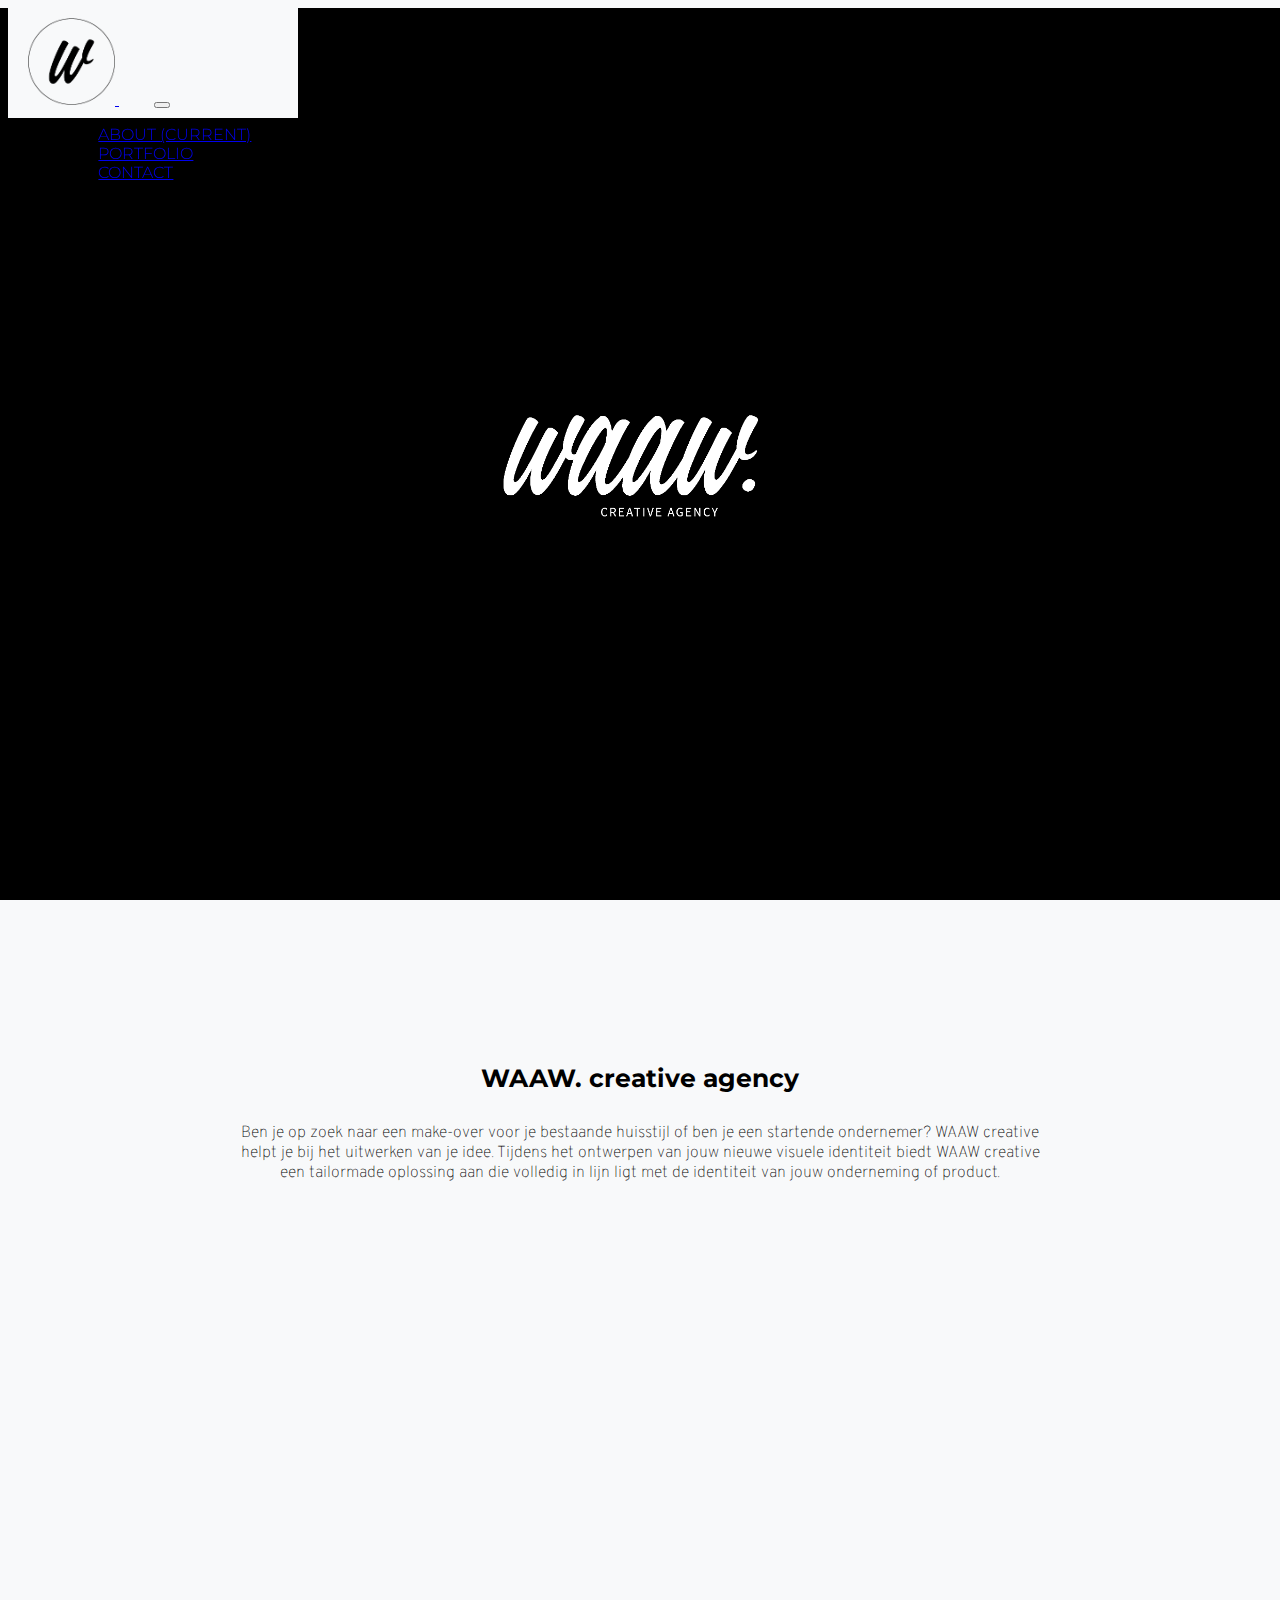
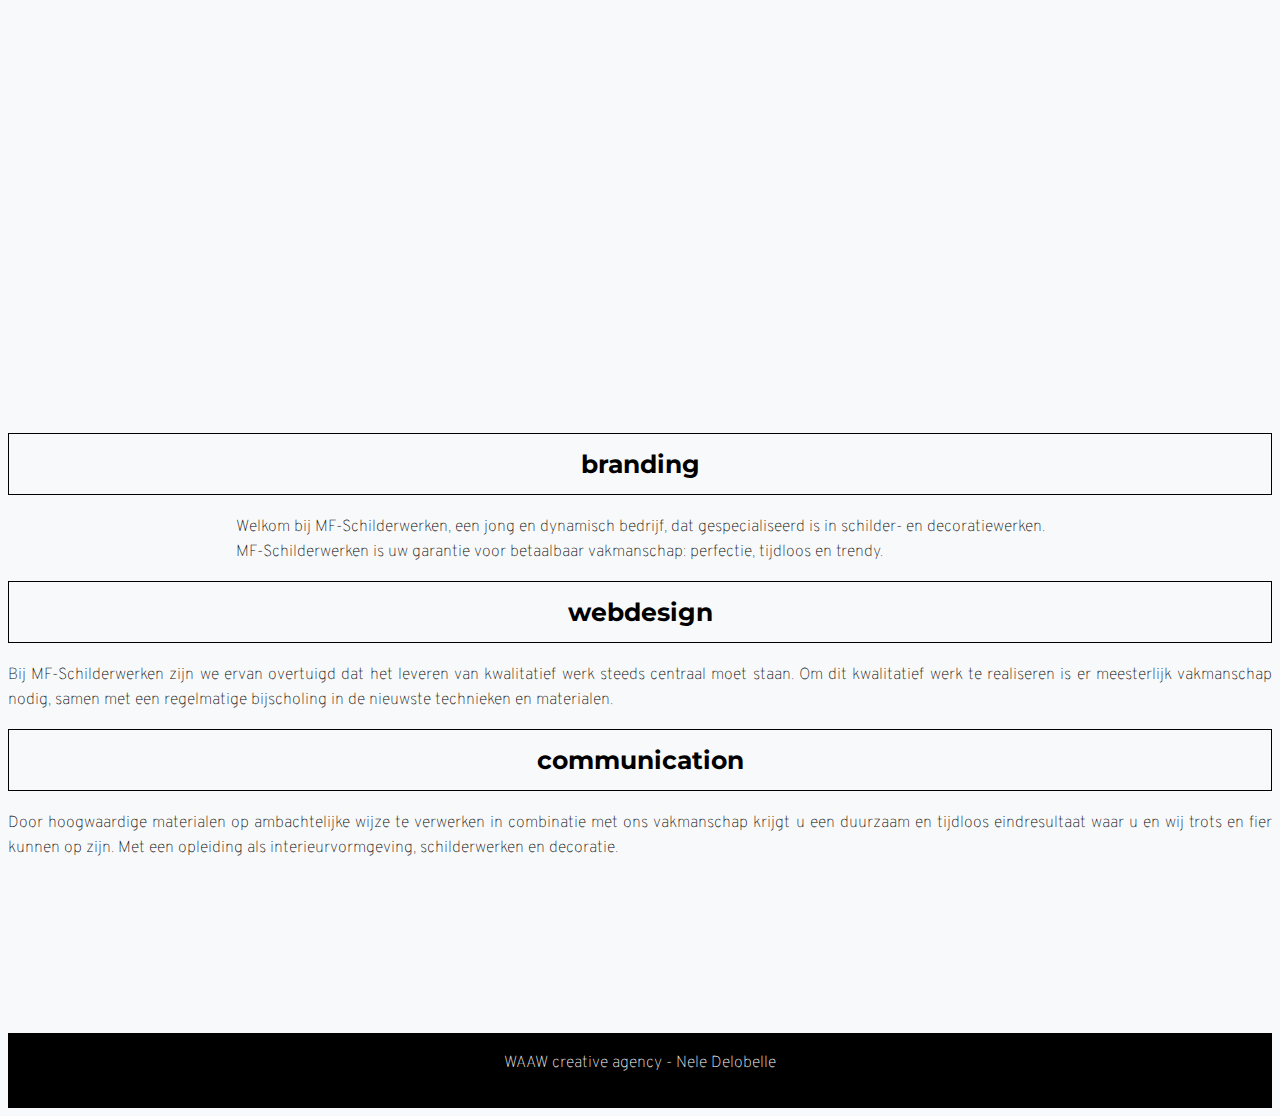
<file: index.html>
<!doctype html>
<html lang="en">

<head>
    <!-- Required meta tags -->
    <meta charset="utf-8">
    <meta name="viewport" content="width=device-width, initial-scale=1, shrink-to-fit=no">

    <!-- Bootstrap CSS -->
    <link rel="stylesheet" href="https://stackpath.bootstrapcdn.com/bootstrap/4.1.3/css/bootstrap.min.css"
        integrity="sha384-MCw98/SFnGE8fJT3GXwEOngsV7Zt27NXFoaoApmYm81iuXoPkFOJwJ8ERdknLPMO" crossorigin="anonymous">

    <!-- Customized CSS -->
    <link rel="stylesheet" href="style.css">
    <title>WAAW creative agency</title>

    <!-- Font Awesome-->
    <link rel="stylesheet" href="https://use.fontawesome.com/releases/v5.7.2/css/all.css"
        integrity="sha384-fnmOCqbTlWIlj8LyTjo7mOUStjsKC4pOpQbqyi7RrhN7udi9RwhKkMHpvLbHG9Sr" crossorigin="anonymous">


</head>

<body>

    <!--NAVIGATION-->

    <div class="container-fluid navigation sticky-top ">
        <div class="row">
            <div class="col-md-12 col-sm-12">
                <nav class="navbar navbar-expand-lg navbar-light bg-light bg-waaw">
                    <a class="navbar-brand logo" href="index.html">
                        <img src="images/Waaw logo.png" alt="logo">
                    </a>
                    <button class="navbar-toggler" type="button" data-toggle="collapse" data-target="#navbarNav"
                        aria-controls="navbarNav" aria-expanded="false" aria-label="Toggle navigation">
                        <span class="navbar-toggler-icon"></span>
                    </button>
                    <div class="collapse navbar-collapse" id="navbarNav">
                        <ul class="navbar-nav navigation">
                            <li class="nav-item active">
                                <a class="nav-link actief" href="index.html">About
                                    <span class="sr-only">(current)</span>
                                </a>
                            </li>
                            <li class="nav-item">
                                <a class="nav-link" href="projecten.html">Portfolio</a>
                            </li>
                            <li class="nav-item">
                                <a class="nav-link" href="contact.html">Contact</a>
                            </li>
                        </ul>
                    </div>
                </nav>
            </div>
        </div>
    </div>

    <!--END NAVIGATION-->

    <!-- PARALLAX-->

    <div class="container-fluid">
        <div class="row">
            <div class="col-md-12 col-sm-12">
                <!-- First Parallax Section -->
                <div class="jumbotron paral paralsec">
                </div>
            </div>
        </div>

        <!-- TEXT -->
        <div class="row partext">
            <div class="col-md-12 col-sm-12 ">
                <h1 class="display-3">WAAW. creative agency </h1>
                <p class="lead">Ben je op zoek naar een make-over voor je bestaande huisstijl of ben je een startende
                    ondernemer? WAAW creative helpt je bij het uitwerken van je idee. Tijdens het ontwerpen van jouw
                    nieuwe visuele identiteit biedt WAAW creative een tailormade oplossing aan die volledig in lijn ligt
                    met de identiteit van jouw onderneming of product.</p>
            </div>

            <div class="col-md-4 col-sm-4  col-xs-4 instagram">
                <i class="fab fa-instagram"></i>
            </div>
            <div class="col-md-4 col-sm-4 col-xs-4">
                <i class="fab fa-facebook-f"></i>
            </div>




        </div>
        <!-- Second Parallax Section -->
        <div class="col-md-12 col-sm-12">

            <div class="jumbotron paral paralsec2">


            </div>
        </div>
        <!-- Third Parallax Section -->
        <div class="container wat">
            <div class="jumbotron paral paralsec1">
                <div class="row">
                    <div class="col-md-4 col-sm-12">

                        <h2 class="titel">branding </h2>
                        <p class="lead">Welkom bij MF-Schilderwerken, een jong en dynamisch bedrijf, dat gespecialiseerd
                            is in schilder-
                            en decoratiewerken.
                            <br>MF-Schilderwerken is uw garantie voor betaalbaar vakmanschap: perfectie, tijdloos en
                            trendy.</p>
                    </div>
                    <div class="col-md-4 col-sm-12">
                        <h2 class="titel">webdesign </h2>
                        <p class="lead">Bij MF-Schilderwerken zijn we ervan overtuigd dat het leveren van kwalitatief
                            werk steeds centraal
                            moet staan. Om dit kwalitatief werk te realiseren is er meesterlijk vakmanschap nodig, samen
                            met een regelmatige bijscholing in de nieuwste technieken en materialen.</p>
                    </div>
                    <div class="col-md-4 col-sm-12">
                        <h2 class="titel">communication </h2>
                        <p class="lead">Door hoogwaardige materialen op ambachtelijke wijze te verwerken in combinatie
                            met ons vakmanschap
                            krijgt u een duurzaam en tijdloos eindresultaat waar u en wij trots en fier kunnen op zijn.
                            Met
                            een opleiding als interieurvormgeving, schilderwerken en decoratie.</p>
                    </div>
                </div>
            </div>
        </div>

    </div>
    </div>
    </div>
    </div>


    <div class="container-fluid p-0">
        <div class="row">
            <div class="col-md-12 col-sm-12">
                <div id="footer">
                    <div class="container">
                        <p class="footer-block">WAAW creative agency - Nele Delobelle</p>
                    </div>
                </div>
            </div>
        </div>
    </div>


    <!-- Optional JavaScript -->
    <!-- jQuery first, then Popper.js, then Bootstrap JS -->
    <script src="https://code.jquery.com/jquery-3.3.1.slim.min.js"
        integrity="sha384-q8i/X+965DzO0rT7abK41JStQIAqVgRVzpbzo5smXKp4YfRvH+8abtTE1Pi6jizo"
        crossorigin="anonymous"></script>
    <script src="https://cdnjs.cloudflare.com/ajax/libs/popper.js/1.14.3/umd/popper.min.js"
        integrity="sha384-ZMP7rVo3mIykV+2+9J3UJ46jBk0WLaUAdn689aCwoqbBJiSnjAK/l8WvCWPIPm49"
        crossorigin="anonymous"></script>
    <script src="https://stackpath.bootstrapcdn.com/bootstrap/4.1.3/js/bootstrap.min.js"
        integrity="sha384-ChfqqxuZUCnJSK3+MXmPNIyE6ZbWh2IMqE241rYiqJxyMiZ6OW/JmZQ5stwEULTy"
        crossorigin="anonymous"></script>
</body>

</html>
</file>
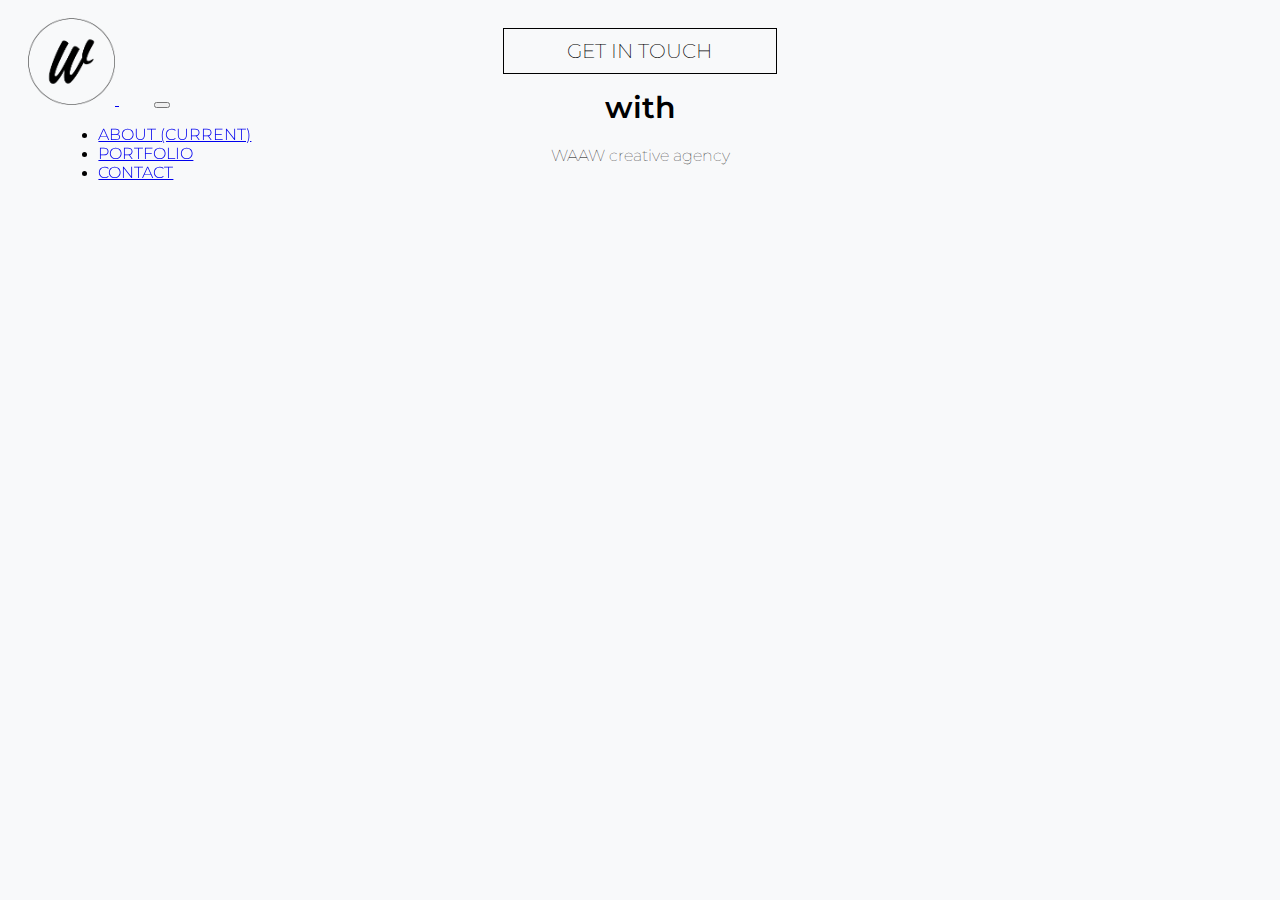
<file: contact.html>
<!doctype html>
<html lang="en">

<head>
    <!-- Required meta tags -->
    <meta charset="utf-8">
    <meta name="viewport" content="width=device-width, initial-scale=1, shrink-to-fit=no">

    <!-- Bootstrap CSS -->
    <link rel="stylesheet" href="https://stackpath.bootstrapcdn.com/bootstrap/4.1.3/css/bootstrap.min.css" integrity="sha384-MCw98/SFnGE8fJT3GXwEOngsV7Zt27NXFoaoApmYm81iuXoPkFOJwJ8ERdknLPMO"
        crossorigin="anonymous">

    <!-- Customized CSS -->
    <link rel="stylesheet" href="style.css">
    <title>WAAW creative agency</title>


    <!-- ANIMATE -->
    <link rel="stylesheet" href="animate.min.css">

    <!-- Font Awesome-->
    <link rel="stylesheet" href="https://use.fontawesome.com/releases/v5.7.2/css/all.css" integrity="sha384-fnmOCqbTlWIlj8LyTjo7mOUStjsKC4pOpQbqyi7RrhN7udi9RwhKkMHpvLbHG9Sr"
        crossorigin="anonymous">


</head>

<body>

    <!--NAVIGATION-->

    <div class="container-fluid navigation sticky-top ">
        <div class="row">
            <div class="col-md-12 col-sm-12">
                <nav class="navbar navbar-expand-lg navbar-light bg-light bg-waaw">
                    <a class="navbar-brand logo" href="index.html">
                        <img src="images/Waaw logo.png" alt="logo">
                    </a>
                    <button class="navbar-toggler" type="button" data-toggle="collapse" data-target="#navbarNav" aria-controls="navbarNav" aria-expanded="false"
                        aria-label="Toggle navigation">
                        <span class="navbar-toggler-icon"></span>
                    </button>
                    <div class="collapse navbar-collapse" id="navbarNav">
                        <ul class="navbar-nav navigation">
                            <li class="nav-item">
                                <a class="nav-link actief" href="index.html">About
                                    <span class="sr-only">(current)</span>
                                </a>
                            </li>
                            <li class="nav-item">
                                <a class="nav-link" href="projecten.html">Portfolio</a>
                            </li>
                            <li class="nav-item active">
                                <a class="nav-link" href="contact.html">Contact</a>
                            </li>
                        </ul>
                    </div>
                </nav>
            </div>
        </div>
    </div>

    <div class="container getintouch">
        <div class="row">
            <div class="col-md-12 col-sm-12 contact">
                <div class="col-md-12 col-sm-12 contact">
                    <div class="animated bounceInUp">
                        <i class="fas fa-rocket"></i>
                    </div>
                </div>
            </div>
            <div class="col-md-12 col-sm-12 contact">
                <a href="mailto:hello@waawcreative.be">GET IN TOUCH</a>
            </div>
            <div class="col-md-12 col-sm-12 contact">
                <h1>with</h1>
            </div>
            <div class="col-md-12 col-sm-12 contact">
                <p>WAAW creative agency</p>
            </div>
        </div>
    </div>




    <!-- Optional JavaScript -->
    <!-- jQuery first, then Popper.js, then Bootstrap JS -->
    <script src="https://code.jquery.com/jquery-3.3.1.slim.min.js" integrity="sha384-q8i/X+965DzO0rT7abK41JStQIAqVgRVzpbzo5smXKp4YfRvH+8abtTE1Pi6jizo"
        crossorigin="anonymous"></script>
    <script src="https://cdnjs.cloudflare.com/ajax/libs/popper.js/1.14.3/umd/popper.min.js" integrity="sha384-ZMP7rVo3mIykV+2+9J3UJ46jBk0WLaUAdn689aCwoqbBJiSnjAK/l8WvCWPIPm49"
        crossorigin="anonymous"></script>
    <script src="https://stackpath.bootstrapcdn.com/bootstrap/4.1.3/js/bootstrap.min.js" integrity="sha384-ChfqqxuZUCnJSK3+MXmPNIyE6ZbWh2IMqE241rYiqJxyMiZ6OW/JmZQ5stwEULTy"
        crossorigin="anonymous"></script>
</body>

</html>
</file>
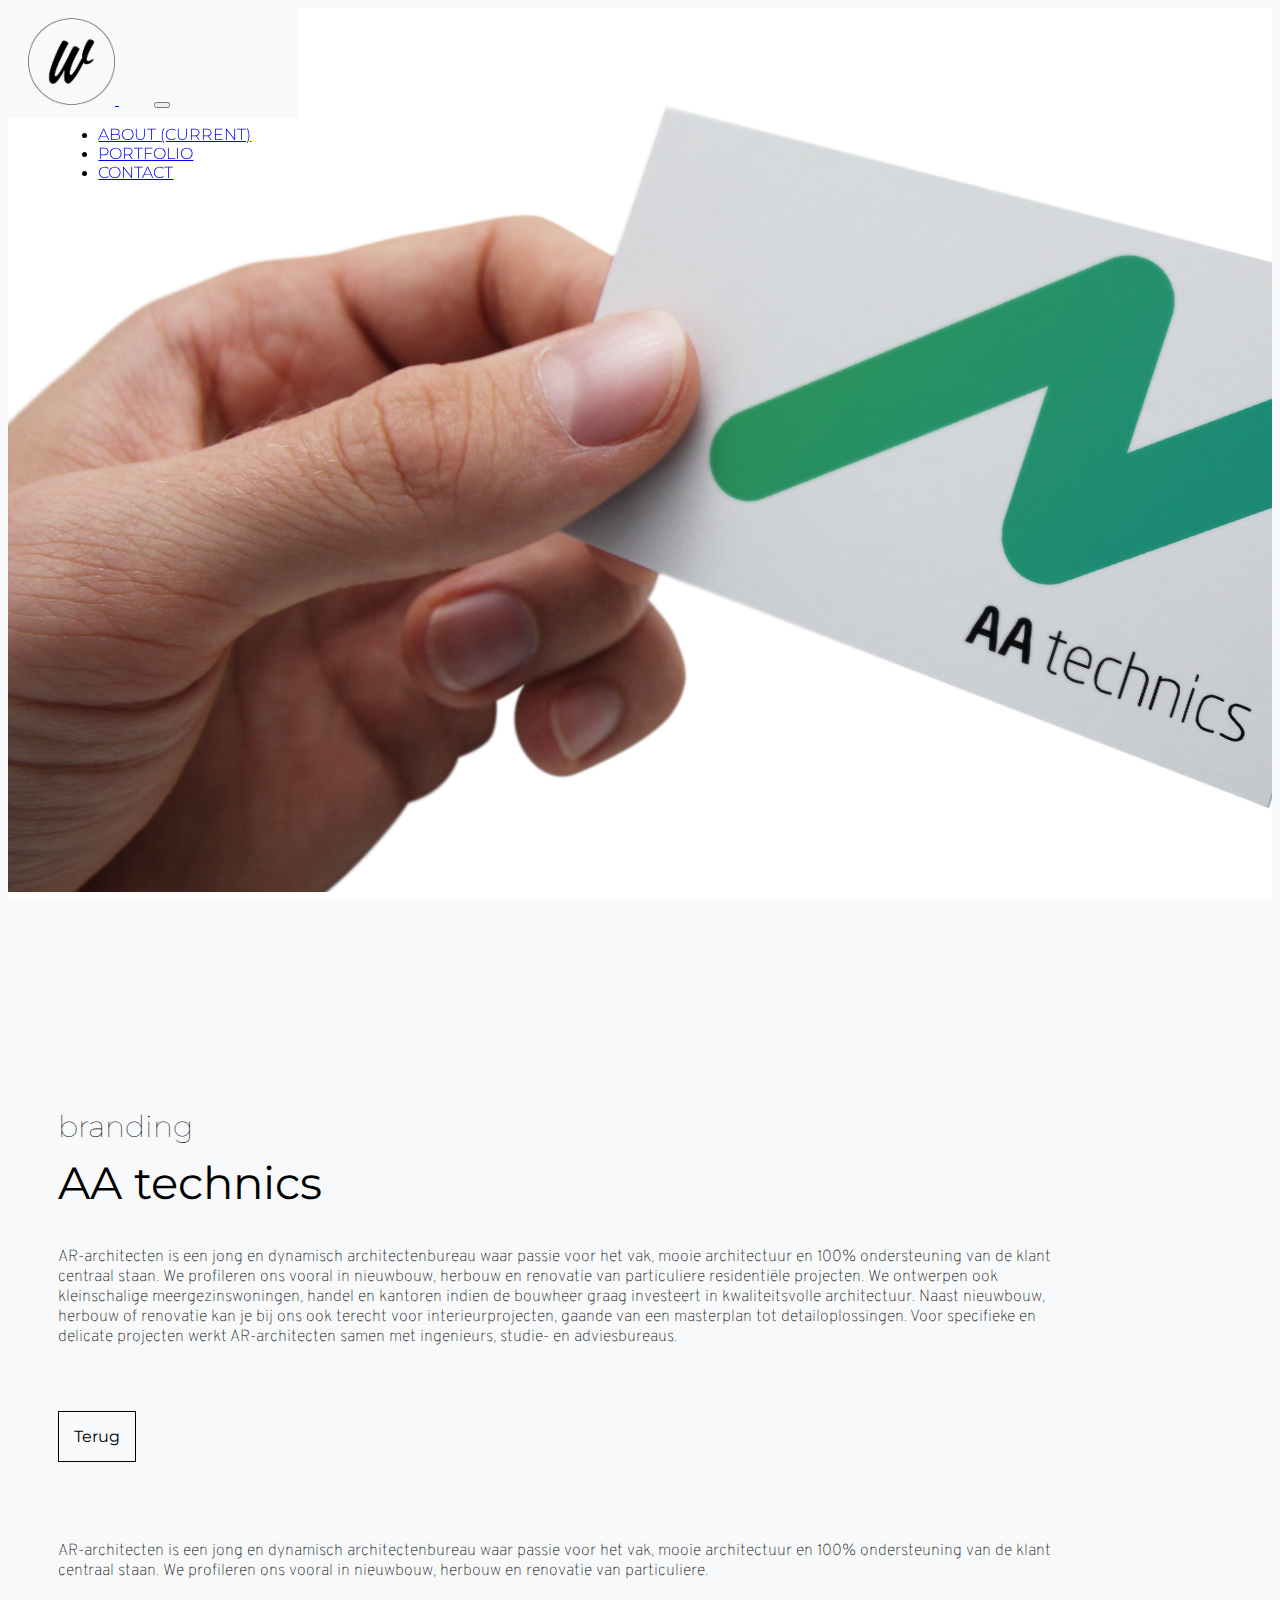
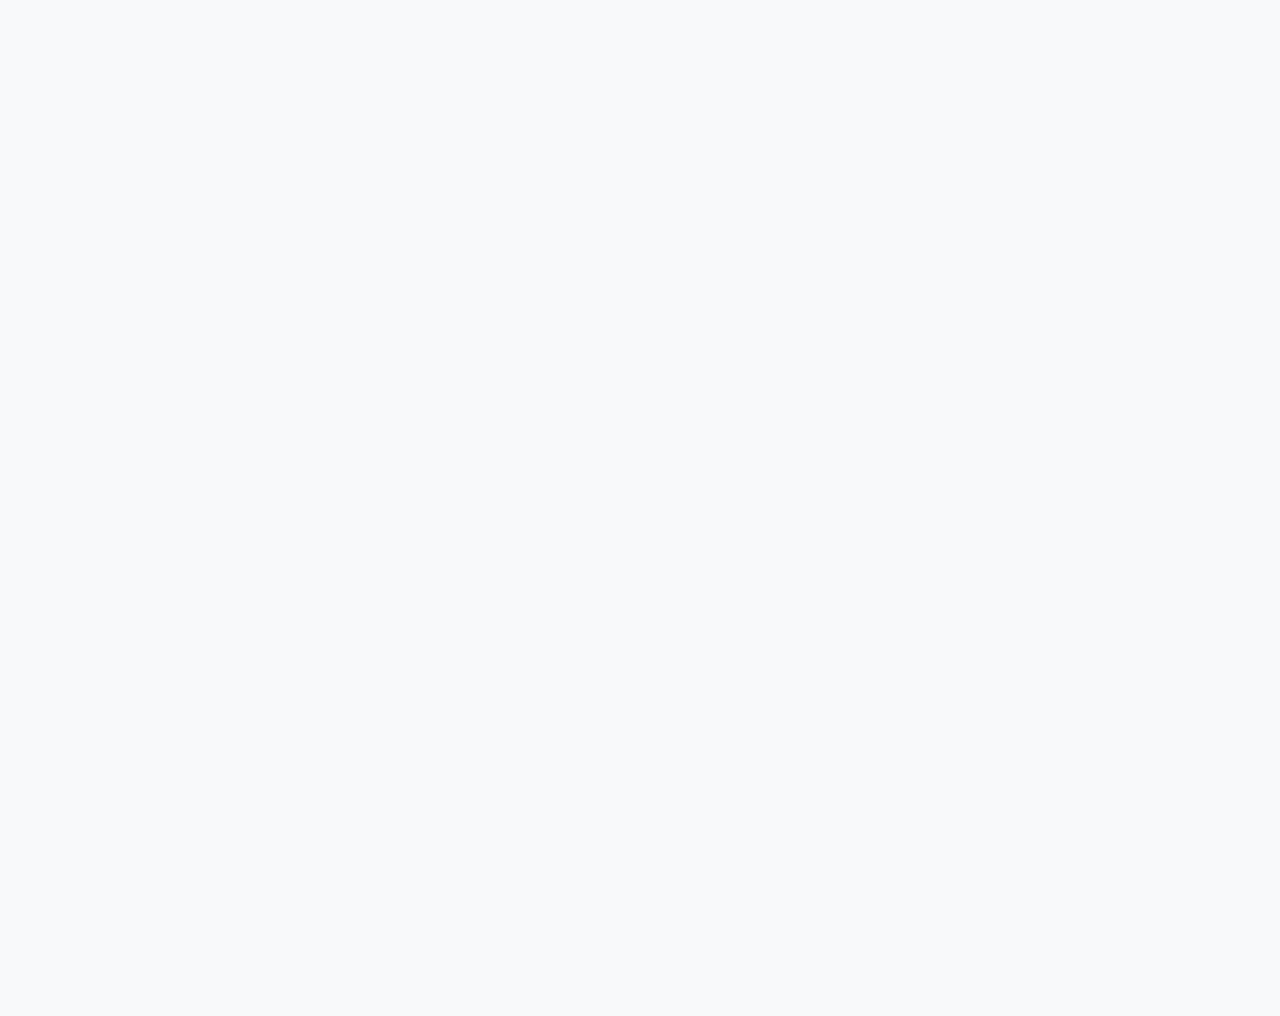
<file: werkdrie.html>
<!doctype html>
<html lang="en">

<head>
    <!-- Required meta tags -->
    <meta charset="utf-8">
    <meta name="viewport" content="width=device-width, initial-scale=1, shrink-to-fit=no">

    <!-- Bootstrap CSS -->
    <link rel="stylesheet" href="https://stackpath.bootstrapcdn.com/bootstrap/4.1.3/css/bootstrap.min.css" integrity="sha384-MCw98/SFnGE8fJT3GXwEOngsV7Zt27NXFoaoApmYm81iuXoPkFOJwJ8ERdknLPMO"
        crossorigin="anonymous">

    <!-- Customized CSS -->
    <link rel="stylesheet" href="style.css">
    <title>Hello, world!</title>

    <!-- Font Awesome-->
    <link rel="stylesheet" href="https://use.fontawesome.com/releases/v5.7.2/css/all.css" integrity="sha384-fnmOCqbTlWIlj8LyTjo7mOUStjsKC4pOpQbqyi7RrhN7udi9RwhKkMHpvLbHG9Sr"
        crossorigin="anonymous">


</head>

<body>

    <div class="container-fluid navigation sticky-top ">
        <div class="row">
            <div class="col-md-12 col-sm-12">
                <nav class="navbar navbar-expand-lg navbar-light bg-light bg-waaw">
                    <a class="navbar-brand logo" href="index.html">
                        <img src="images/Waaw logo.png" alt="logo">
                    </a>
                    <button class="navbar-toggler" type="button" data-toggle="collapse" data-target="#navbarNav" aria-controls="navbarNav" aria-expanded="false"
                        aria-label="Toggle navigation">
                        <span class="navbar-toggler-icon"></span>
                    </button>
                    <div class="collapse navbar-collapse" id="navbarNav">
                        <ul class="navbar-nav navigation">
                            <li class="nav-item">
                                <a class="nav-link actief" href="index.html">About
                                    <span class="sr-only">(current)</span>
                                </a>
                            </li>
                            <li class="nav-item active">
                                <a class="nav-link" href="projecten.html">Portfolio</a>
                            </li>
                            <li class="nav-item">
                                <a class="nav-link" href="#">Contact</a>
                            </li>
                        </ul>
                    </div>
                </nav>
            </div>
        </div>
    </div>

    <div class="jumbotron jumbotron-fluid banneraa">
        <div class="container">
        </div>
    </div>

    <div class="jumbotrontwee jumbotron-fluid">
        <div class="container-fluid textar">
            <div class="row">
                <div class="col-md-6 col-sm-12">
                    <h1>branding</h1>
                    <h2>AA technics</h2>
                    <p>AR-architecten is een jong en dynamisch architectenbureau waar passie voor het vak, mooie architectuur
                        en 100% ondersteuning van de klant centraal staan. We profileren ons vooral in nieuwbouw, herbouw
                        en renovatie van particuliere residentiële projecten. We ontwerpen ook kleinschalige meergezinswoningen,
                        handel en kantoren indien de bouwheer graag investeert in kwaliteitsvolle architectuur. Naast nieuwbouw,
                        herbouw of renovatie kan je bij ons ook terecht voor interieurprojecten, gaande van een masterplan
                        tot detailoplossingen. Voor specifieke en delicate projecten werkt AR-architecten samen met ingenieurs,
                        studie- en adviesbureaus.</p>
                    <a href="projecten.html" target="_blank"> Terug</a>
                </div>
                <div class=" col-md-6 col-sm-12 extratext ">

                    <p>AR-architecten is een jong en dynamisch architectenbureau waar passie voor het vak, mooie architectuur
                        en 100% ondersteuning van de klant centraal staan. We profileren ons vooral in nieuwbouw, herbouw
                        en renovatie van particuliere.
                    </p>
                </div>
            </div>
        </div>
    </div>

    <div class="jumbotron jumbotron-fluid fotoaa">
        <div class="container">
        </div>
    </div>


    <!-- Optional JavaScript -->
    <!-- jQuery first, then Popper.js, then Bootstrap JS -->
    <script src="https://code.jquery.com/jquery-3.3.1.slim.min.js " integrity="sha384-q8i/X+965DzO0rT7abK41JStQIAqVgRVzpbzo5smXKp4YfRvH+8abtTE1Pi6jizo "
        crossorigin="anonymous "></script>
    <script src="https://cdnjs.cloudflare.com/ajax/libs/popper.js/1.14.3/umd/popper.min.js " integrity="sha384-ZMP7rVo3mIykV+2+9J3UJ46jBk0WLaUAdn689aCwoqbBJiSnjAK/l8WvCWPIPm49 "
        crossorigin="anonymous "></script>
    <script src="https://stackpath.bootstrapcdn.com/bootstrap/4.1.3/js/bootstrap.min.js " integrity="sha384-ChfqqxuZUCnJSK3+MXmPNIyE6ZbWh2IMqE241rYiqJxyMiZ6OW/JmZQ5stwEULTy "
        crossorigin="anonymous "></script>
</body>

</html>
</file>
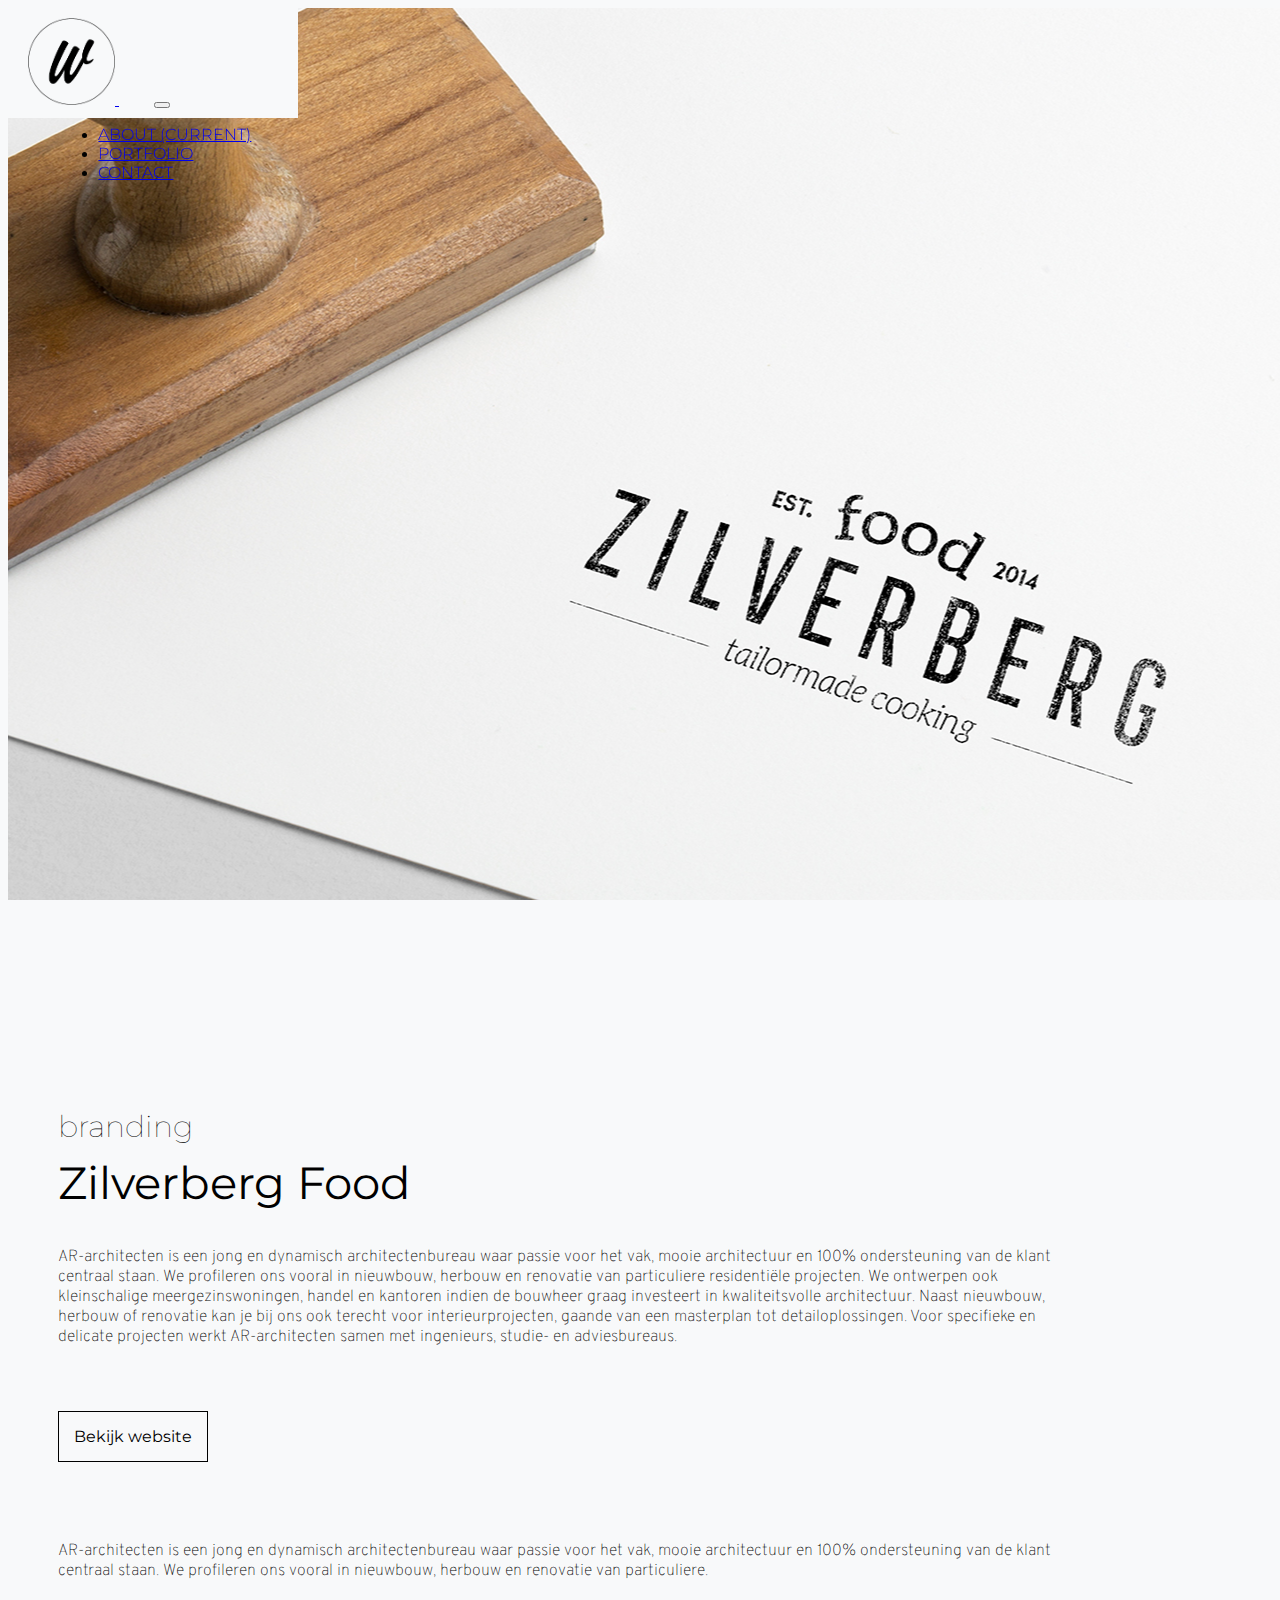
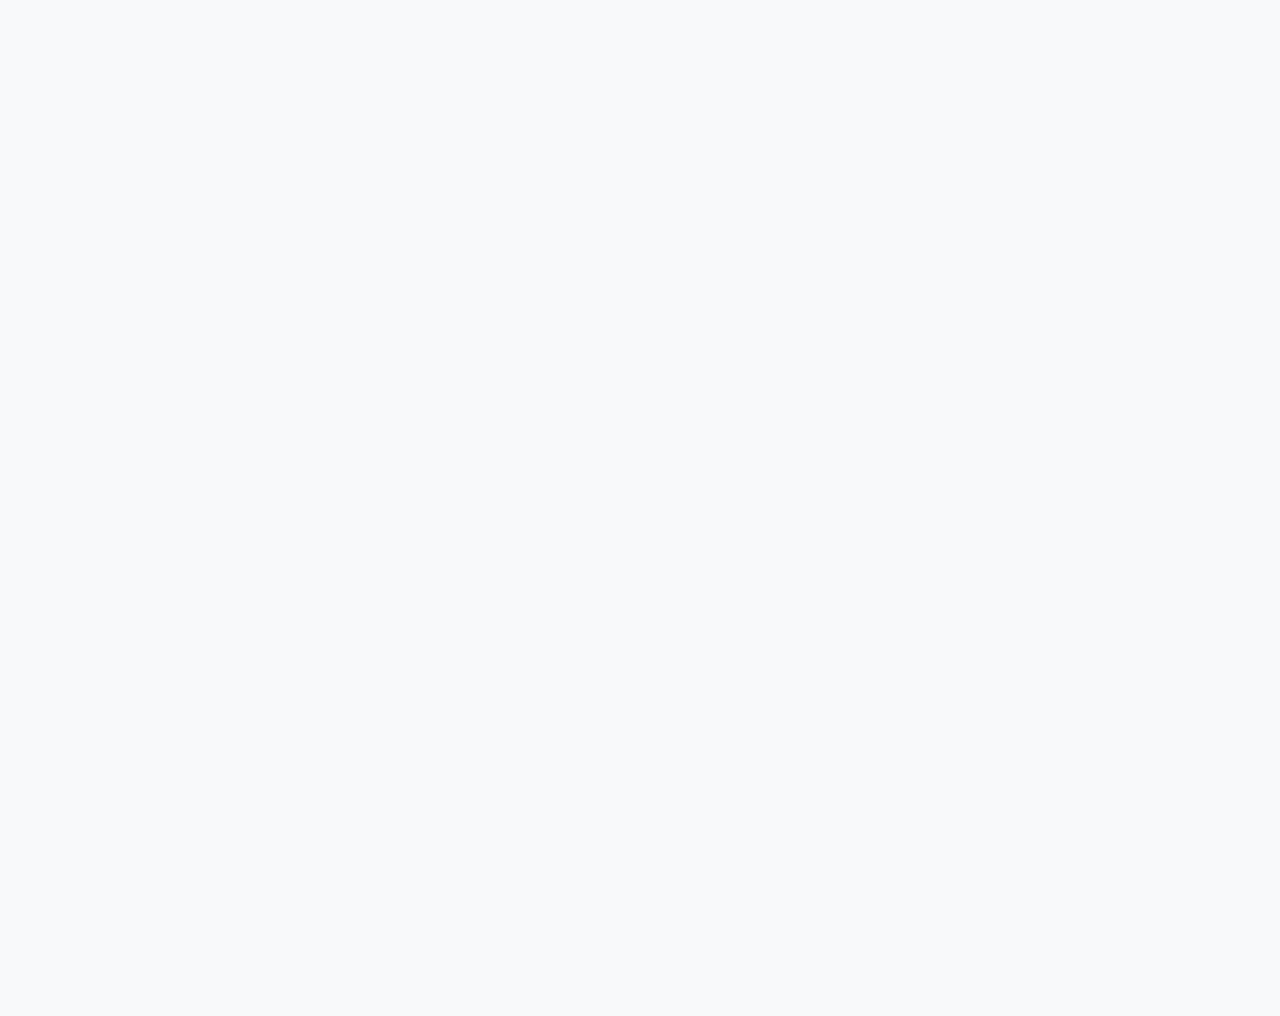
<file: werkeen.html>
<!doctype html>
<html lang="en">

<head>
    <!-- Required meta tags -->
    <meta charset="utf-8">
    <meta name="viewport" content="width=device-width, initial-scale=1, shrink-to-fit=no">

    <!-- Bootstrap CSS -->
    <link rel="stylesheet" href="https://stackpath.bootstrapcdn.com/bootstrap/4.1.3/css/bootstrap.min.css" integrity="sha384-MCw98/SFnGE8fJT3GXwEOngsV7Zt27NXFoaoApmYm81iuXoPkFOJwJ8ERdknLPMO"
        crossorigin="anonymous">

    <!-- Customized CSS -->
    <link rel="stylesheet" href="style.css">
    <title>Hello, world!</title>

    <!-- Font Awesome-->
    <link rel="stylesheet" href="https://use.fontawesome.com/releases/v5.7.2/css/all.css" integrity="sha384-fnmOCqbTlWIlj8LyTjo7mOUStjsKC4pOpQbqyi7RrhN7udi9RwhKkMHpvLbHG9Sr"
        crossorigin="anonymous">


</head>

<body>

    <div class="container-fluid navigation sticky-top ">
        <div class="row">
            <div class="col-md-12 col-sm-12">
                <nav class="navbar navbar-expand-lg navbar-light bg-light bg-waaw">
                    <a class="navbar-brand logo" href="index.html">
                        <img src="images/Waaw logo.png" alt="logo">
                    </a>
                    <button class="navbar-toggler" type="button" data-toggle="collapse" data-target="#navbarNav" aria-controls="navbarNav" aria-expanded="false"
                        aria-label="Toggle navigation">
                        <span class="navbar-toggler-icon"></span>
                    </button>
                    <div class="collapse navbar-collapse" id="navbarNav">
                        <ul class="navbar-nav navigation">
                            <li class="nav-item">
                                <a class="nav-link actief" href="index.html">About
                                    <span class="sr-only">(current)</span>
                                </a>
                            </li>
                            <li class="nav-item active">
                                <a class="nav-link" href="projecten.html">Portfolio</a>
                            </li>
                            <li class="nav-item">
                                <a class="nav-link" href="#">Contact</a>
                            </li>
                        </ul>
                    </div>
                </nav>
            </div>
        </div>
    </div>

    <div class="jumbotron jumbotron-fluid bannerzvb responsive">
        <div class="container">
        </div>
    </div>

    <div class="jumbotrontwee jumbotron-fluid">
        <div class="container-fluid textar">
            <div class="row">
                <div class="col-md-6 col-sm-12">
                    <h1>branding</h1>
                    <h2>Zilverberg Food</h2>
                    <p>AR-architecten is een jong en dynamisch architectenbureau waar passie voor het vak, mooie architectuur
                        en 100% ondersteuning van de klant centraal staan. We profileren ons vooral in nieuwbouw, herbouw
                        en renovatie van particuliere residentiële projecten. We ontwerpen ook kleinschalige meergezinswoningen,
                        handel en kantoren indien de bouwheer graag investeert in kwaliteitsvolle architectuur. Naast nieuwbouw,
                        herbouw of renovatie kan je bij ons ook terecht voor interieurprojecten, gaande van een masterplan
                        tot detailoplossingen. Voor specifieke en delicate projecten werkt AR-architecten samen met ingenieurs,
                        studie- en adviesbureaus.</p>
                    <a href="http://www.ar-architecten.be" target="_blank"> Bekijk website</a>
                </div>
                <div class=" col-md-6 col-sm-12 extratext ">

                    <p>AR-architecten is een jong en dynamisch architectenbureau waar passie voor het vak, mooie architectuur
                        en 100% ondersteuning van de klant centraal staan. We profileren ons vooral in nieuwbouw, herbouw
                        en renovatie van particuliere.
                    </p>
                </div>
            </div>
        </div>
    </div>

    <div class="jumbotron jumbotron-fluid fotozvb">
        <div class="container">
        </div>
    </div>


    <!-- Optional JavaScript -->
    <!-- jQuery first, then Popper.js, then Bootstrap JS -->
    <script src="https://code.jquery.com/jquery-3.3.1.slim.min.js " integrity="sha384-q8i/X+965DzO0rT7abK41JStQIAqVgRVzpbzo5smXKp4YfRvH+8abtTE1Pi6jizo "
        crossorigin="anonymous "></script>
    <script src="https://cdnjs.cloudflare.com/ajax/libs/popper.js/1.14.3/umd/popper.min.js " integrity="sha384-ZMP7rVo3mIykV+2+9J3UJ46jBk0WLaUAdn689aCwoqbBJiSnjAK/l8WvCWPIPm49 "
        crossorigin="anonymous "></script>
    <script src="https://stackpath.bootstrapcdn.com/bootstrap/4.1.3/js/bootstrap.min.js " integrity="sha384-ChfqqxuZUCnJSK3+MXmPNIyE6ZbWh2IMqE241rYiqJxyMiZ6OW/JmZQ5stwEULTy "
        crossorigin="anonymous "></script>
</body>

</html>
</file>
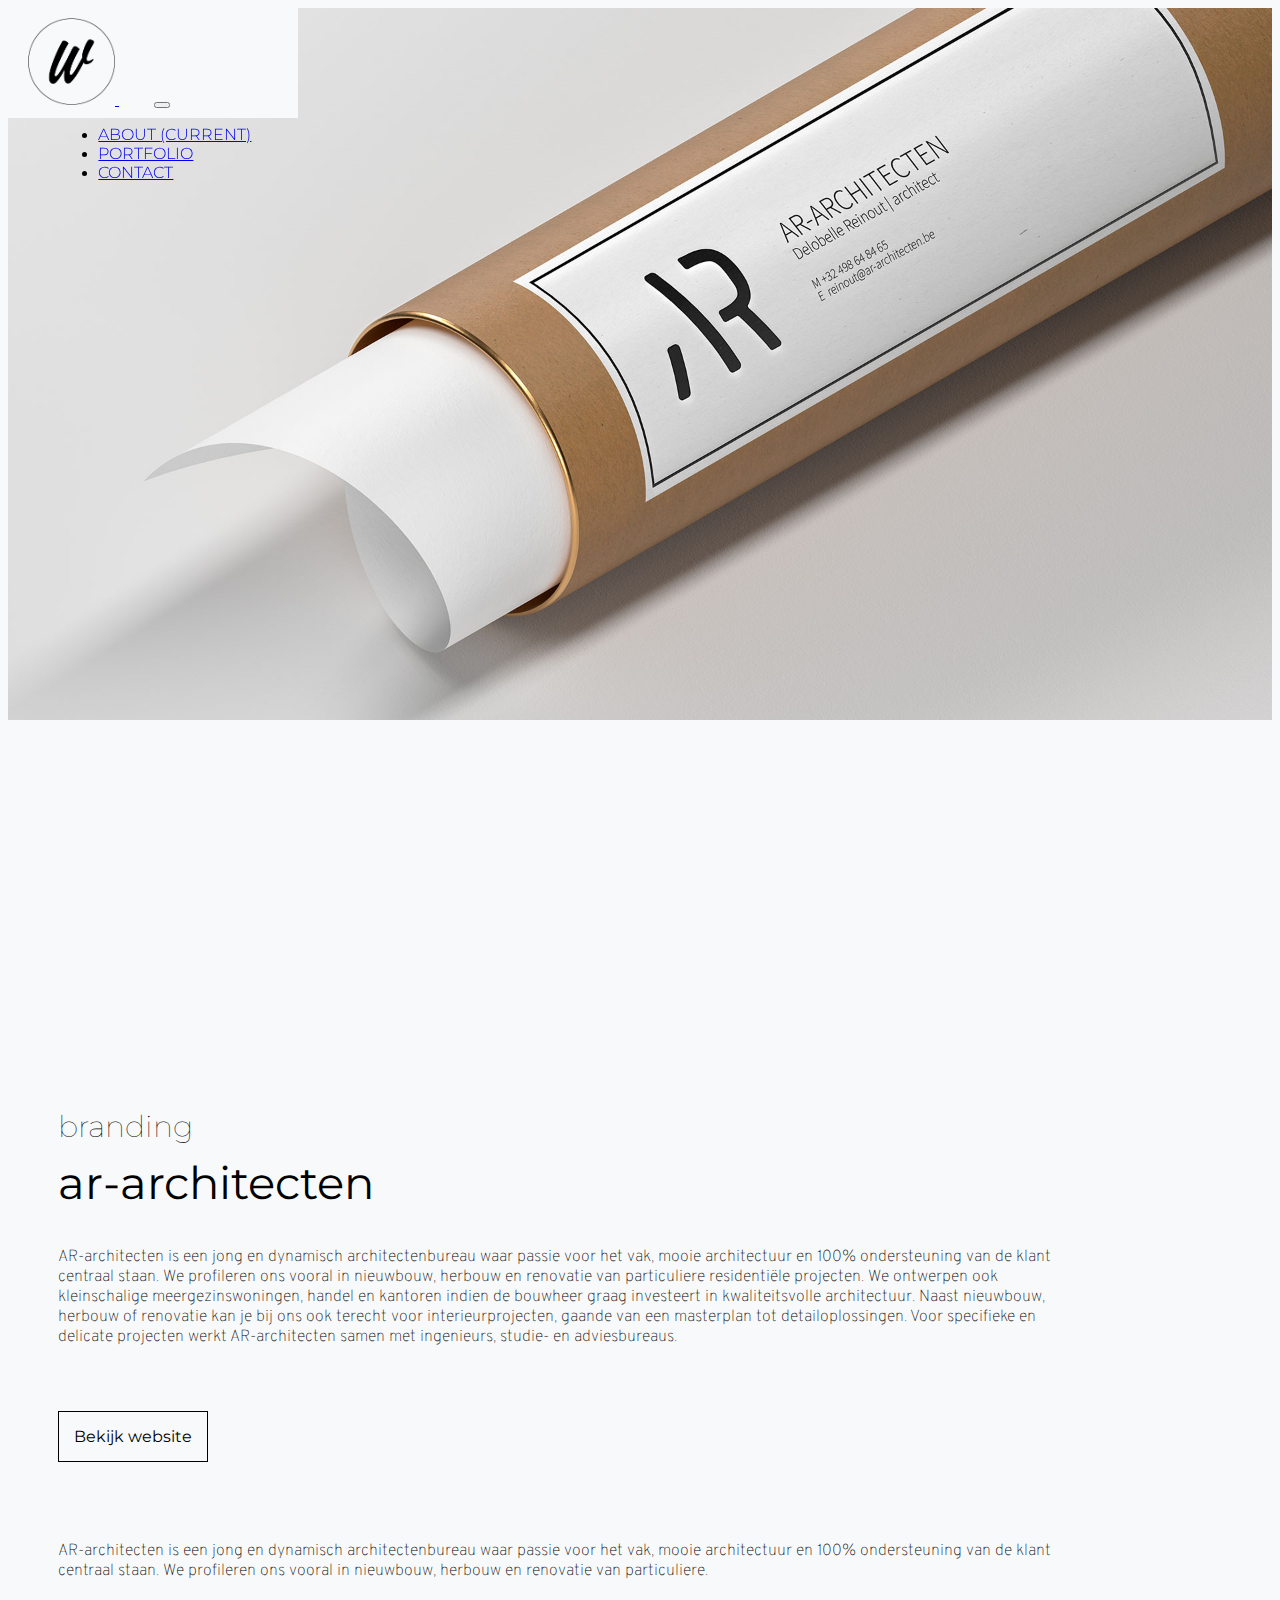
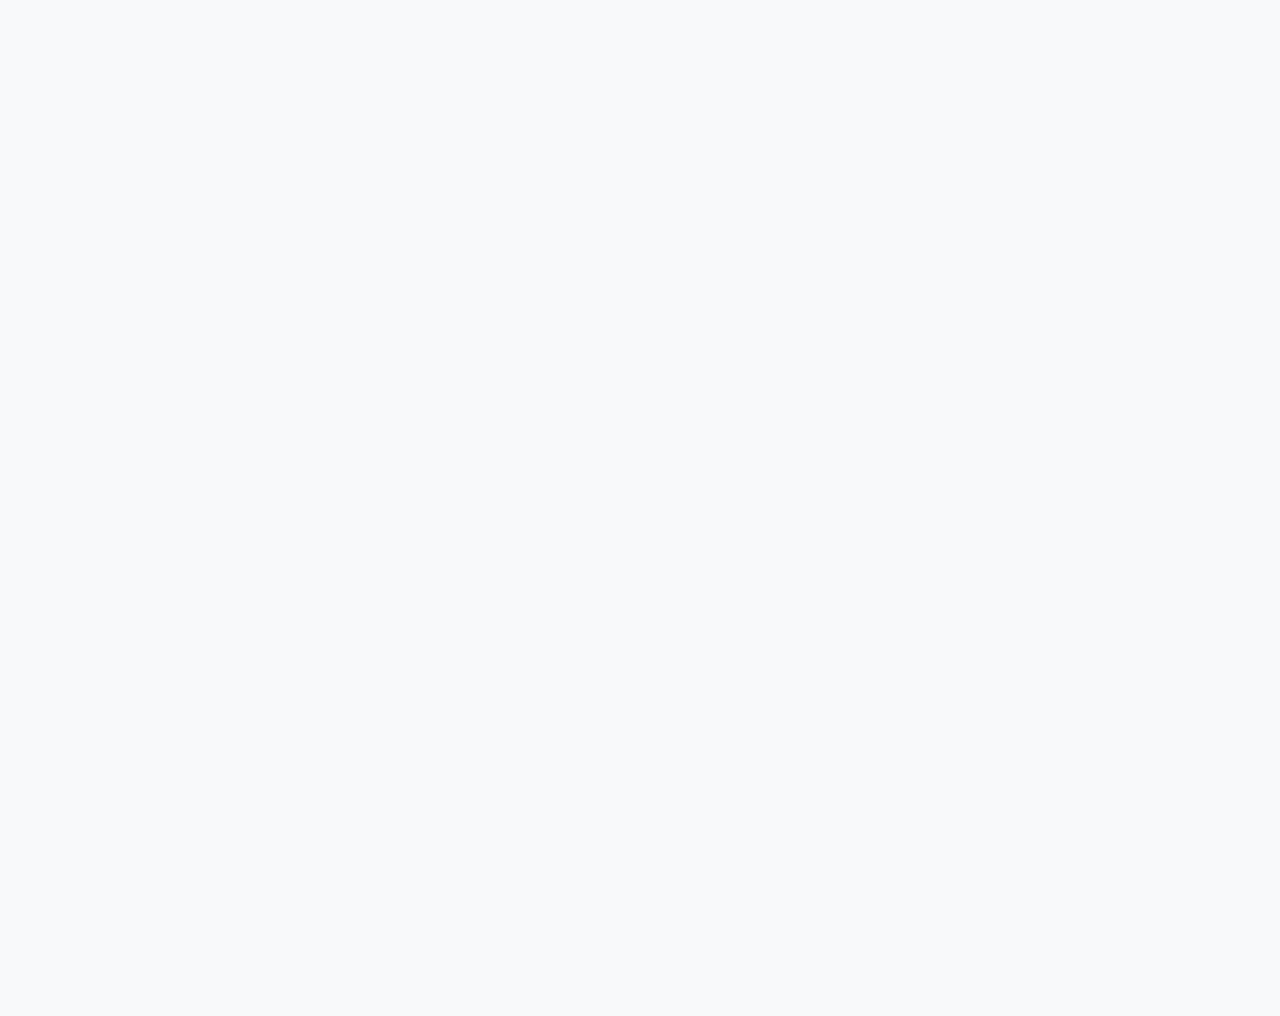
<file: werktwee.html>
<!doctype html>
<html lang="en">

<head>
    <!-- Required meta tags -->
    <meta charset="utf-8">
    <meta name="viewport" content="width=device-width, initial-scale=1, shrink-to-fit=no">

    <!-- Bootstrap CSS -->
    <link rel="stylesheet" href="https://stackpath.bootstrapcdn.com/bootstrap/4.1.3/css/bootstrap.min.css" integrity="sha384-MCw98/SFnGE8fJT3GXwEOngsV7Zt27NXFoaoApmYm81iuXoPkFOJwJ8ERdknLPMO"
        crossorigin="anonymous">

    <!-- Customized CSS -->
    <link rel="stylesheet" href="style.css">
    <title>Hello, world!</title>

    <!-- Font Awesome-->
    <link rel="stylesheet" href="https://use.fontawesome.com/releases/v5.7.2/css/all.css" integrity="sha384-fnmOCqbTlWIlj8LyTjo7mOUStjsKC4pOpQbqyi7RrhN7udi9RwhKkMHpvLbHG9Sr"
        crossorigin="anonymous">


</head>

<body>

    <div class="container-fluid navigation sticky-top ">
        <div class="row">
            <div class="col-md-12 col-sm-12">
                <nav class="navbar navbar-expand-lg navbar-light bg-light bg-waaw">
                    <a class="navbar-brand logo" href="index.html">
                        <img src="images/Waaw logo.png" alt="logo">
                    </a>
                    <button class="navbar-toggler" type="button" data-toggle="collapse" data-target="#navbarNav" aria-controls="navbarNav" aria-expanded="false"
                        aria-label="Toggle navigation">
                        <span class="navbar-toggler-icon"></span>
                    </button>
                    <div class="collapse navbar-collapse" id="navbarNav">
                        <ul class="navbar-nav navigation">
                            <li class="nav-item">
                                <a class="nav-link actief" href="index.html">About
                                    <span class="sr-only">(current)</span>
                                </a>
                            </li>
                            <li class="nav-item active">
                                <a class="nav-link" href="projecten.html">Portfolio</a>
                            </li>
                            <li class="nav-item">
                                <a class="nav-link" href="#">Contact</a>
                            </li>
                        </ul>
                    </div>
                </nav>
            </div>
        </div>
    </div>

    <div class="jumbotron jumbotron-fluid bannerar">
        <div class="container">
        </div>
    </div>

    <div class="jumbotrontwee jumbotron-fluid">
        <div class="container-fluid textar">
            <div class="row">
                <div class="col-md-6 col-sm-12">
                    <h1>branding</h1>
                    <h2>ar-architecten</h2>
                    <p>AR-architecten is een jong en dynamisch architectenbureau waar passie voor het vak, mooie architectuur
                        en 100% ondersteuning van de klant centraal staan. We profileren ons vooral in nieuwbouw, herbouw
                        en renovatie van particuliere residentiële projecten. We ontwerpen ook kleinschalige meergezinswoningen,
                        handel en kantoren indien de bouwheer graag investeert in kwaliteitsvolle architectuur. Naast nieuwbouw,
                        herbouw of renovatie kan je bij ons ook terecht voor interieurprojecten, gaande van een masterplan
                        tot detailoplossingen. Voor specifieke en delicate projecten werkt AR-architecten samen met ingenieurs,
                        studie- en adviesbureaus.</p>
                    <a href="http://www.ar-architecten.be" target="_blank"> Bekijk website</a>
                </div>
                <div class=" col-md-6 col-sm-12 extratext ">

                    <p>AR-architecten is een jong en dynamisch architectenbureau waar passie voor het vak, mooie architectuur
                        en 100% ondersteuning van de klant centraal staan. We profileren ons vooral in nieuwbouw, herbouw
                        en renovatie van particuliere.
                    </p>
                </div>
            </div>
        </div>
    </div>

    <div class="jumbotron jumbotron-fluid fotoar">
        <div class="container">
        </div>
    </div>


    <!-- Optional JavaScript -->
    <!-- jQuery first, then Popper.js, then Bootstrap JS -->
    <script src="https://code.jquery.com/jquery-3.3.1.slim.min.js " integrity="sha384-q8i/X+965DzO0rT7abK41JStQIAqVgRVzpbzo5smXKp4YfRvH+8abtTE1Pi6jizo "
        crossorigin="anonymous "></script>
    <script src="https://cdnjs.cloudflare.com/ajax/libs/popper.js/1.14.3/umd/popper.min.js " integrity="sha384-ZMP7rVo3mIykV+2+9J3UJ46jBk0WLaUAdn689aCwoqbBJiSnjAK/l8WvCWPIPm49 "
        crossorigin="anonymous "></script>
    <script src="https://stackpath.bootstrapcdn.com/bootstrap/4.1.3/js/bootstrap.min.js " integrity="sha384-ChfqqxuZUCnJSK3+MXmPNIyE6ZbWh2IMqE241rYiqJxyMiZ6OW/JmZQ5stwEULTy "
        crossorigin="anonymous "></script>
</body>

</html>
</file>
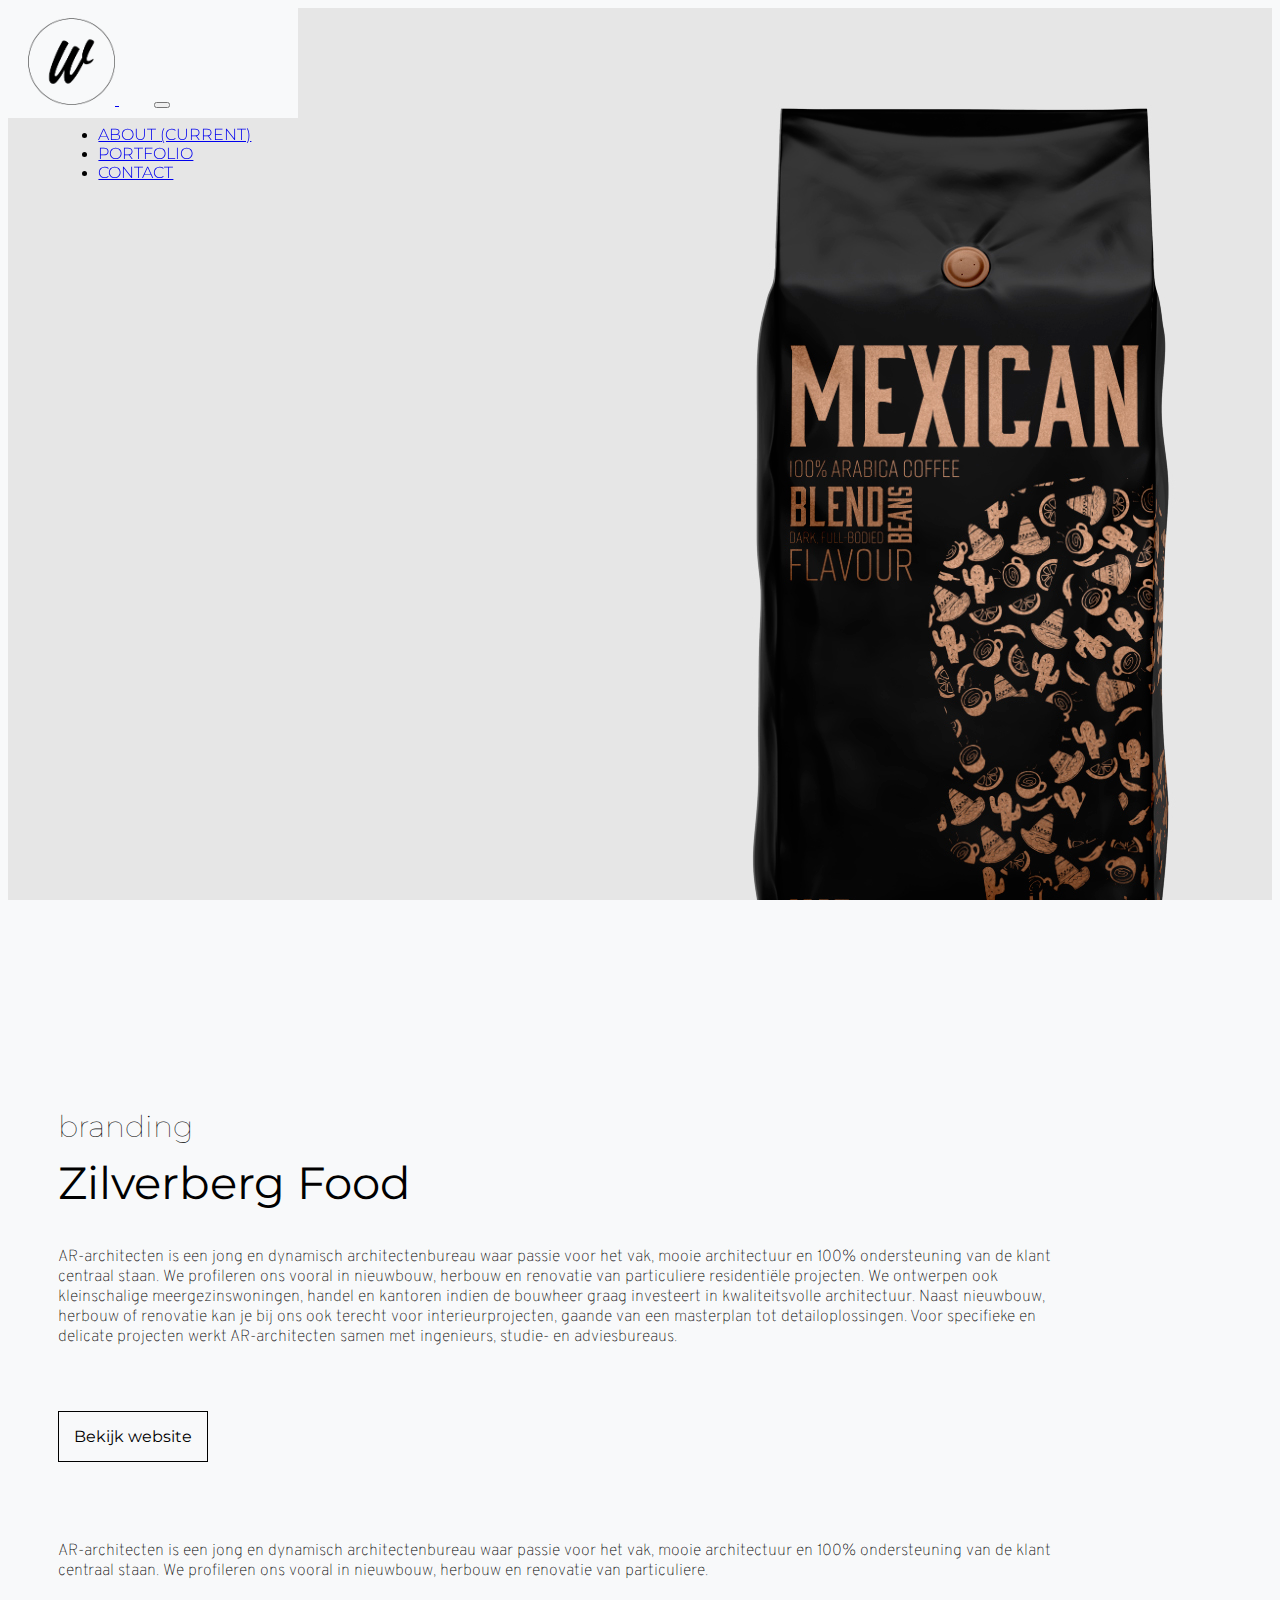
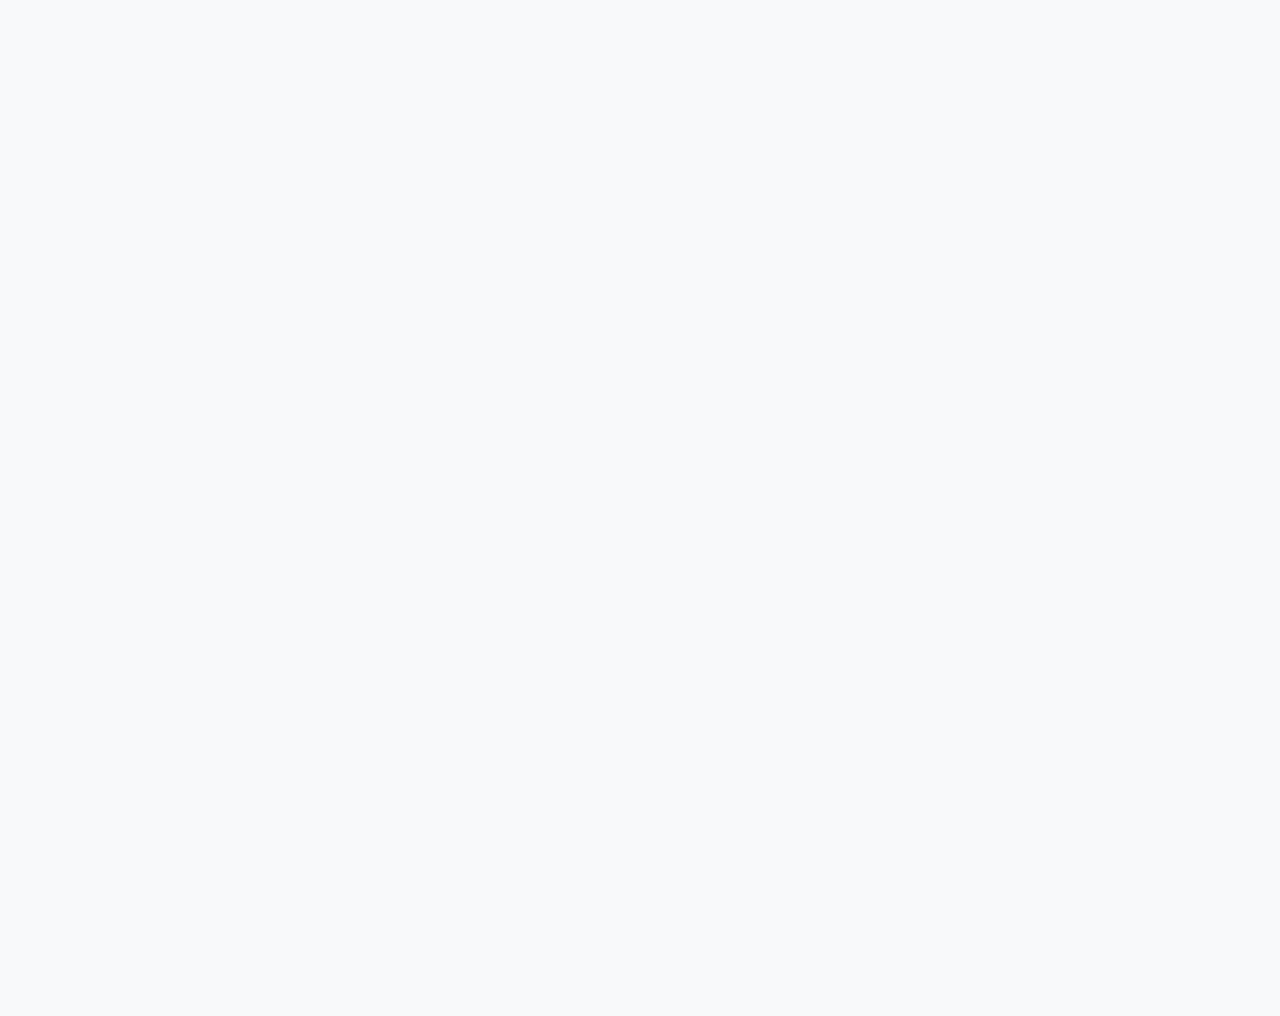
<file: werkvier.html>
<!doctype html>
<html lang="en">

<head>
    <!-- Required meta tags -->
    <meta charset="utf-8">
    <meta name="viewport" content="width=device-width, initial-scale=1, shrink-to-fit=no">

    <!-- Bootstrap CSS -->
    <link rel="stylesheet" href="https://stackpath.bootstrapcdn.com/bootstrap/4.1.3/css/bootstrap.min.css" integrity="sha384-MCw98/SFnGE8fJT3GXwEOngsV7Zt27NXFoaoApmYm81iuXoPkFOJwJ8ERdknLPMO"
        crossorigin="anonymous">

    <!-- Customized CSS -->
    <link rel="stylesheet" href="style.css">
    <title>Hello, world!</title>

    <!-- Font Awesome-->
    <link rel="stylesheet" href="https://use.fontawesome.com/releases/v5.7.2/css/all.css" integrity="sha384-fnmOCqbTlWIlj8LyTjo7mOUStjsKC4pOpQbqyi7RrhN7udi9RwhKkMHpvLbHG9Sr"
        crossorigin="anonymous">


</head>

<body>

    <div class="container-fluid navigation sticky-top ">
        <div class="row">
            <div class="col-md-12 col-sm-12">
                <nav class="navbar navbar-expand-lg navbar-light bg-light bg-waaw">
                    <a class="navbar-brand logo" href="index.html">
                        <img src="images/Waaw logo.png" alt="logo">
                    </a>
                    <button class="navbar-toggler" type="button" data-toggle="collapse" data-target="#navbarNav" aria-controls="navbarNav" aria-expanded="false"
                        aria-label="Toggle navigation">
                        <span class="navbar-toggler-icon"></span>
                    </button>
                    <div class="collapse navbar-collapse" id="navbarNav">
                        <ul class="navbar-nav navigation">
                            <li class="nav-item">
                                <a class="nav-link actief" href="index.html">About
                                    <span class="sr-only">(current)</span>
                                </a>
                            </li>
                            <li class="nav-item active">
                                <a class="nav-link" href="projecten.html">Portfolio</a>
                            </li>
                            <li class="nav-item">
                                <a class="nav-link" href="#">Contact</a>
                            </li>
                        </ul>
                    </div>
                </nav>
            </div>
        </div>
    </div>

    <div class="jumbotron jumbotron-fluid bannerkoffie">
        <div class="container">
        </div>
    </div>

    <div class="jumbotrontwee jumbotron-fluid">
        <div class="container-fluid textar">
            <div class="row">
                <div class="col-md-6 col-sm-12">
                    <h1>branding</h1>
                    <h2>Zilverberg Food</h2>
                    <p>AR-architecten is een jong en dynamisch architectenbureau waar passie voor het vak, mooie architectuur
                        en 100% ondersteuning van de klant centraal staan. We profileren ons vooral in nieuwbouw, herbouw
                        en renovatie van particuliere residentiële projecten. We ontwerpen ook kleinschalige meergezinswoningen,
                        handel en kantoren indien de bouwheer graag investeert in kwaliteitsvolle architectuur. Naast nieuwbouw,
                        herbouw of renovatie kan je bij ons ook terecht voor interieurprojecten, gaande van een masterplan
                        tot detailoplossingen. Voor specifieke en delicate projecten werkt AR-architecten samen met ingenieurs,
                        studie- en adviesbureaus.</p>
                    <a href="http://www.ar-architecten.be" target="_blank"> Bekijk website</a>
                </div>
                <div class=" col-md-6 col-sm-12 extratext ">

                    <p>AR-architecten is een jong en dynamisch architectenbureau waar passie voor het vak, mooie architectuur
                        en 100% ondersteuning van de klant centraal staan. We profileren ons vooral in nieuwbouw, herbouw
                        en renovatie van particuliere.
                    </p>
                </div>
            </div>
        </div>
    </div>

    <div class="jumbotron jumbotron-fluid fotokoffie">
        <div class="container">
        </div>
    </div>


    <!-- Optional JavaScript -->
    <!-- jQuery first, then Popper.js, then Bootstrap JS -->
    <script src="https://code.jquery.com/jquery-3.3.1.slim.min.js " integrity="sha384-q8i/X+965DzO0rT7abK41JStQIAqVgRVzpbzo5smXKp4YfRvH+8abtTE1Pi6jizo "
        crossorigin="anonymous "></script>
    <script src="https://cdnjs.cloudflare.com/ajax/libs/popper.js/1.14.3/umd/popper.min.js " integrity="sha384-ZMP7rVo3mIykV+2+9J3UJ46jBk0WLaUAdn689aCwoqbBJiSnjAK/l8WvCWPIPm49 "
        crossorigin="anonymous "></script>
    <script src="https://stackpath.bootstrapcdn.com/bootstrap/4.1.3/js/bootstrap.min.js " integrity="sha384-ChfqqxuZUCnJSK3+MXmPNIyE6ZbWh2IMqE241rYiqJxyMiZ6OW/JmZQ5stwEULTy "
        crossorigin="anonymous "></script>
</body>

</html>
</file>
<file: style.css>
@import url("https://fonts.googleapis.com/css?family=Montserrat:100,100i,200,200i,300,300i,400,400i,500,500i,600,600i,700,700i,800,800i,900,900i|Overpass:100,100i,200,200i,300,300i,400,400i,600,600i,700,700i,800,800i,900,900i");
@import url("https://fonts.googleapis.com/css?family=Open+Sans:300,300i,400,400i,600,600i,700,700i,800,800i");
@import url("https://fonts.googleapis.com/css?family=Montserrat:100,100i,200,200i,300,300i,400,400i,500,500i,600,600i,700,700i,800,800i,900,900i|Overpass:100,100i,200,200i,300,300i,400,400i,600,600i,700,700i,800,800i,900,900i");
@import url("https://fonts.googleapis.com/css?family=Open+Sans:300,300i,400,400i,600,600i,700,700i,800,800i");
@import url("https://fonts.googleapis.com/css?family=Montserrat:100,100i,200,200i,300,300i,400,400i,500,500i,600,600i,700,700i,800,800i,900,900i|Overpass:100,100i,200,200i,300,300i,400,400i,600,600i,700,700i,800,800i,900,900i");
@import url("https://fonts.googleapis.com/css?family=Open+Sans:300,300i,400,400i,600,600i,700,700i,800,800i");
#portfolio .container-fluid {
  max-width: 1920px;
}

#portfolio .container-fluid .portfolio-box {
  position: relative;
  display: block;
}

#portfolio .container-fluid .portfolio-box .portfolio-box-caption {
  display: -webkit-box;
  display: -ms-flexbox;
  display: flex;
  -webkit-box-align: center;
  -ms-flex-align: center;
  align-items: center;
  -webkit-box-pack: center;
  -ms-flex-pack: center;
  justify-content: center;
  -webkit-box-orient: vertical;
  -webkit-box-direction: normal;
  -ms-flex-direction: column;
  flex-direction: column;
  width: 100%;
  height: 100%;
  position: absolute;
  bottom: 0;
  text-align: center;
  opacity: 0;
  color: white;
  background: black;
  padding: 200px;
  -webkit-transition: opacity 0.25s ease;
  transition: opacity 0.25s ease;
  text-align: center;
  border: 1px solid white;
}

#portfolio .container-fluid .portfolio-box .portfolio-box-caption .project-category {
  font-family: "Merriweather Sans", -apple-system, BlinkMacSystemFont, "Segoe UI", Roboto, "Helvetica Neue", Arial, "Noto Sans", sans-serif, "Apple Color Emoji", "Segoe UI Emoji", "Segoe UI Symbol", "Noto Color Emoji";
  font-size: 0.85rem;
  font-weight: 600;
  text-transform: uppercase;
  color: white;
}

#portfolio .container-fluid .portfolio-box .portfolio-box-caption .project-name {
  font-size: 16px;
  font-family: "Montserrat", sans-serif;
  font-weight: 200;
  color: white;
}

#portfolio .container-fluid .portfolio-box:hover .portfolio-box-caption {
  opacity: 1;
}

.portfolio-box {
  padding: 5px;
}

.rijeen {
  margin-top: 50px;
}

.rijeen img {
  height: 550px;
  -o-object-fit: cover;
     object-fit: cover;
  /* filter: url(filters.svg#grayscale); Firefox 3.5+ */
  filter: gray;
  /* IE5+ */
  -webkit-filter: grayscale(1);
  /* Webkit Nightlies & Chrome Canary */
  -webkit-transition: all .1s;
}

.rijeen img:hover {
  filter: none;
  -webkit-filter: grayscale(0);
}

.rijtwee {
  margin-top: 1px;
}

.rijtwee img {
  height: 550px;
  -o-object-fit: cover;
     object-fit: cover;
  /* filter: url(filters.svg#grayscale); Firefox 3.5+ */
  filter: gray;
  /* IE5+ */
  -webkit-filter: grayscale(1);
  /* Webkit Nightlies & Chrome Canary */
  -webkit-transition: all .1s;
}

.rijtwee img:hover {
  filter: none;
  -webkit-filter: grayscale(0);
}

.bannerzvb {
  height: 950px;
  width: 2300px;
  background-image: url(images/STEMPELBANNER.jpg);
  background-attachment: fixed;
  background-position: 50% 50%;
}

.fotozvb {
  height: 950px;
  background-image: url(images/zvblogozwart.jpg);
  background-attachment: fixed;
  -o-object-fit: cover;
     object-fit: cover;
  background-size: cover;
}

.jumbotrontwee {
  height: 450px;
  background-color: #f8f9fa;
}

.jumbotrontwee h1 {
  font-family: "Montserrat", sans-serif;
  font-size: 30px;
  font-weight: 100;
}

.jumbotrontwee h2 {
  font-family: "Montserrat", sans-serif;
  font-size: 45px;
  font-weight: 400;
  margin-top: -10px;
}

.jumbotrontwee p {
  font-family: "Overpass", sans-serif;
  font-size: 16px;
  font-weight: 100;
  width: 85%;
  margin-bottom: 80px;
}

.jumbotrontwee a {
  color: black;
  border: 1px solid black;
  padding: 15px;
  text-decoration: none;
  font-family: "Montserrat", sans-serif;
}

.jumbotrontwee a:hover {
  background-color: black;
  color: white;
}

.textar {
  margin-top: 50px;
  margin-left: 50px;
}

.extratext p {
  margin-top: 95px;
}

body {
  background-color: black;
}

.contact {
  display: -webkit-box;
  display: -ms-flexbox;
  display: flex;
  -webkit-box-pack: center;
      -ms-flex-pack: center;
          justify-content: center;
}

.contact a {
  color: black;
  margin-top: 20px;
  display: -webkit-box;
  display: -ms-flexbox;
  display: flex;
  -webkit-box-pack: center;
      -ms-flex-pack: center;
          justify-content: center;
  font-family: "Montserrat", sans-serif;
  font-weight: 200;
  border: 1px solid black;
  padding: 10px;
  font-size: 20px;
  text-decoration: none;
  width: 60%;
}

@media (min-width: 576px) {
  .contact a {
    width: 40%;
  }
}

@media (min-width: 768px) {
  .contact a {
    width: 30%;
  }
}

@media (min-width: 992px) {
  .contact a {
    width: 20%;
  }
}

.contact a:hover {
  background-color: black;
  color: white;
}

.contact h1 {
  font-family: "Montserrat", sans-serif;
  font-size: 30px;
  font-weight: 600;
  margin-top: 15px;
}

.contact i {
  color: black;
  margin-top: 350px;
  font-size: 40px;
}

.contact p {
  font-family: "Montserrat", sans-serif;
  font-size: 16px;
  font-weight: 100;
  margin-top: 0px;
}

@media (min-width: 375px) {
  .getintouch {
    margin-top: -100px;
  }
}

@media (min-width: 400px) {
  .getintouch {
    margin-top: -100px;
  }
}

@media (min-width: 576px) {
  .getintouch {
    margin-top: 0px;
  }
}

@media (min-width: 768px) {
  .getintouch {
    margin-top: 0px;
  }
}

@media (min-width: 992px) {
  .getintouch {
    margin-top: 0px;
  }
}

.bannerar {
  height: 950px;
  background-image: url(images/testbuis.jpg);
  background-attachment: fixed;
  -o-object-fit: cover;
     object-fit: cover;
  background-size: contain;
  background-repeat: no-repeat;
}

.fotoar {
  height: 950px;
  background-image: url(images/LOGONUMMER11.jpg);
  background-attachment: fixed;
  -o-object-fit: cover;
     object-fit: cover;
}

.banneraa {
  height: 950px;
  background-image: url(images/banneraaaaa.jpg);
  background-attachment: fixed;
}

.fotoaa {
  height: 950px;
  background-image: url(images/LOGONUMMER11.jpg);
  background-attachment: fixed;
  -o-object-fit: cover;
     object-fit: cover;
}

.bannerkoffie {
  height: 950px;
  background-image: url(images/bannerkoffie.jpg);
  background-attachment: fixed;
  -o-object-fit: cover;
     object-fit: cover;
}

.fotokoffie {
  height: 950px;
  background-image: url(images/LOGONUMMER11.jpg);
  background-attachment: fixed;
  -o-object-fit: cover;
     object-fit: cover;
}

.jumbotron-billboard .img {
  margin-bottom: 0px;
  background: #000 url(images/STEMPEL.jpg) top center no-repeat;
  width: 100%;
  height: 100px;
  background-size: cover;
  overflow: hidden;
  position: absolute;
  top: 0;
  left: 0;
  z-index: 1;
  background-attachment: fixed;
}

@media screen and (max-width: 400px) {
  .jumbotron-billboard .img {
    height: 200px;
  }
}

@media screen and (max-width: 768px) {
  .jumbotron-billboard .img {
    height: 400px;
  }
}

@media (min-width: 1200px) {
  .jumbotron-billboard .img {
    height: 950px;
  }
}

.jumbotron h2 {
  margin-top: 0;
}

.jumbotron {
  position: relative;
  padding-top: 50px;
  padding-bottom: 50px;
}

.jumbotron .container {
  position: relative;
  z-index: 2;
}

@media screen and (max-width: 768px) {
  .jumbotron {
    padding-top: 20px;
    padding-bottom: 20px;
  }
}

/*NAVIGATION*/
body {
  background-color: #f8f9fa;
}

.sticky-top {
  position: fixed;
  background-color: #f8f9fa;
  height: 110px;
  z-index: 1;
}

.sticky-top a {
  padding-left: -200px;
  margin-right: 35px;
  font-size: 16px;
  font-family: "Montserrat", sans-serif;
  font-weight: 300;
  text-transform: uppercase;
  z-index: 1;
}

.sticky-top .navigation {
  position: absolute;
  z-index: 1;
}

@media (min-width: 992px) {
  .sticky-top .navigation {
    right: 4%;
  }
}

@media (min-width: 375px) {
  button.navbar-toggler {
    margin-right: 20px;
  }
}

.bg-light {
  margin-top: 10px;
  z-index: 1;
}

.actief {
  margin-top: 30px;
}

@media (min-width: 992px) {
  .actief {
    margin-top: 0px;
  }
}

.logo img {
  width: 30%;
}

@media (min-width: 992px) {
  .logo img {
    margin-left: 20px;
  }
}

/*JUMBOTRON*/
/* Header Parallax Element Style*/
.paral {
  height: 750px;
  background-attachment: fixed;
  background-size: cover;
  background-position: 50% 50%;
}

/* Paragrapgh for Parallax Section */
.paral p {
  font-size: 24px;
  color: #f5f5f5;
  text-align: center;
  line-height: 60px;
}

/* Heading for Parallax Section */
.paral h1 {
  color: black;
  font-size: 60px;
  text-align: center;
  padding-top: 60px;
  line-height: 100px;
}

/* Image for Parallax Section */
.paralsec {
  background-image: url(images/waaaaaaw.jpg);
  margin-left: -30px;
  margin-right: -30px;
  height: 915px;
}

.paralsec1 {
  background-color: #f8f9fa;
  height: 500px;
}

.paralsec2 {
  background-image: url(images/bannervierkopie.jpg);
  height: 250px;
  margin-left: -50px;
  width: 130%;
  margin-top: 50px;
}

@media (min-width: 768px) {
  .paralsec2 {
    height: 350px;
  }
}

.jumbotron {
  margin-bottom: 0;
}

/* Add more images for more sections */
/* Remove Bottom Margin from Jumbotron */
/*TEXT JUMBOTRON*/
.partext {
  height: 420px;
  background-color: #f8f9fa;
}

.partext h1 {
  font-family: "Montserrat", sans-serif;
  font-size: 25px;
  font-weight: 700;
  display: -webkit-box;
  display: -ms-flexbox;
  display: flex;
  -webkit-box-pack: center;
      -ms-flex-pack: center;
          justify-content: center;
  margin-top: 40px;
  margin-bottom: 60px;
  -ms-flex-line-pack: center;
      align-content: center;
}

@media (min-width: 500px) {
  .partext h1 {
    margin-bottom: -25px;
  }
}

@media (min-width: 700px) {
  .partext h1 {
    margin-bottom: -100px;
  }
}

@media (min-width: 800px) {
  .partext h1 {
    margin-bottom: -130px;
  }
}

@media (min-width: 900px) {
  .partext h1 {
    margin-bottom: -200px;
  }
}

.partext h2 {
  font-family: "Montserrat", sans-serif;
  font-size: 25px;
  font-weight: 700;
  display: -webkit-box;
  display: -ms-flexbox;
  display: flex;
  -webkit-box-pack: center;
      -ms-flex-pack: center;
          justify-content: center;
  margin-top: -100px;
}

.partext p {
  font-family: "Overpass", sans-serif;
  font-size: 16px;
  font-weight: 100;
  margin-top: -70px;
  text-align: center;
  display: -webkit-box;
  display: -ms-flexbox;
  display: flex;
  -webkit-box-pack: center;
      -ms-flex-pack: center;
          justify-content: center;
  padding: 30px;
}

@media (min-width: 500px) {
  .partext p {
    margin: 20px;
    margin-top: -90;
  }
}

@media (min-width: 700px) {
  .partext p {
    margin: 100px;
  }
}

@media (min-width: 800px) {
  .partext p {
    margin: 130px;
  }
}

@media (min-width: 900px) {
  .partext p {
    margin: 200px;
  }
}

.partext i {
  font-size: 30px;
  font-weight: 100;
  display: -webkit-box;
  display: -ms-flexbox;
  display: flex;
  -webkit-box-pack: center;
      -ms-flex-pack: center;
          justify-content: center;
  padding-bottom: 10px;
}

@media (min-width: 576px) {
  .partext i i.fab-fa-instagram::before {
    margin-right: -40px;
  }
}

.paralsec h1 {
  font-family: "Montserrat", sans-serif;
  font-size: 30px;
  font-weight: 700;
  display: -webkit-box;
  display: -ms-flexbox;
  display: flex;
  -webkit-box-pack: center;
      -ms-flex-pack: center;
          justify-content: center;
  margin-top: 60px;
  margin-bottom: 40px;
}

.titel {
  font-family: "Montserrat", sans-serif;
  font-size: 25px;
  font-weight: 700;
  display: -webkit-box;
  display: -ms-flexbox;
  display: flex;
  -webkit-box-pack: center;
      -ms-flex-pack: center;
          justify-content: center;
  margin-top: 30px;
  margin-bottom: 40px;
  border: 1px solid black;
  padding: 15px;
}

.wat p {
  font-family: "Overpass", sans-serif;
  font-size: 16px;
  font-weight: 100;
  text-align: justify;
  display: -webkit-box;
  display: -ms-flexbox;
  display: flex;
  -webkit-box-pack: center;
      -ms-flex-pack: center;
          justify-content: center;
  color: black;
  line-height: 25px;
  margin-top: -20px;
}

#footer {
  bottom: 0;
  margin-top: 480px;
  margin-left: 0px;
  height: 75px;
  color: white;
  background-color: black;
  z-index: 1;
}

@media (min-width: 576px) {
  #footer {
    margin-top: 350px;
  }
}

@media (min-width: 768px) {
  #footer {
    margin-top: 50px;
  }
}

#footer p {
  font-family: "Overpass", sans-serif;
  font-weight: 100;
  padding-top: 20px;
  display: -webkit-box;
  display: -ms-flexbox;
  display: flex;
  -webkit-box-pack: center;
      -ms-flex-pack: center;
          justify-content: center;
}

#footer .footer-block {
  margin: 20px 0;
}
/*# sourceMappingURL=style.css.map */
</file>
